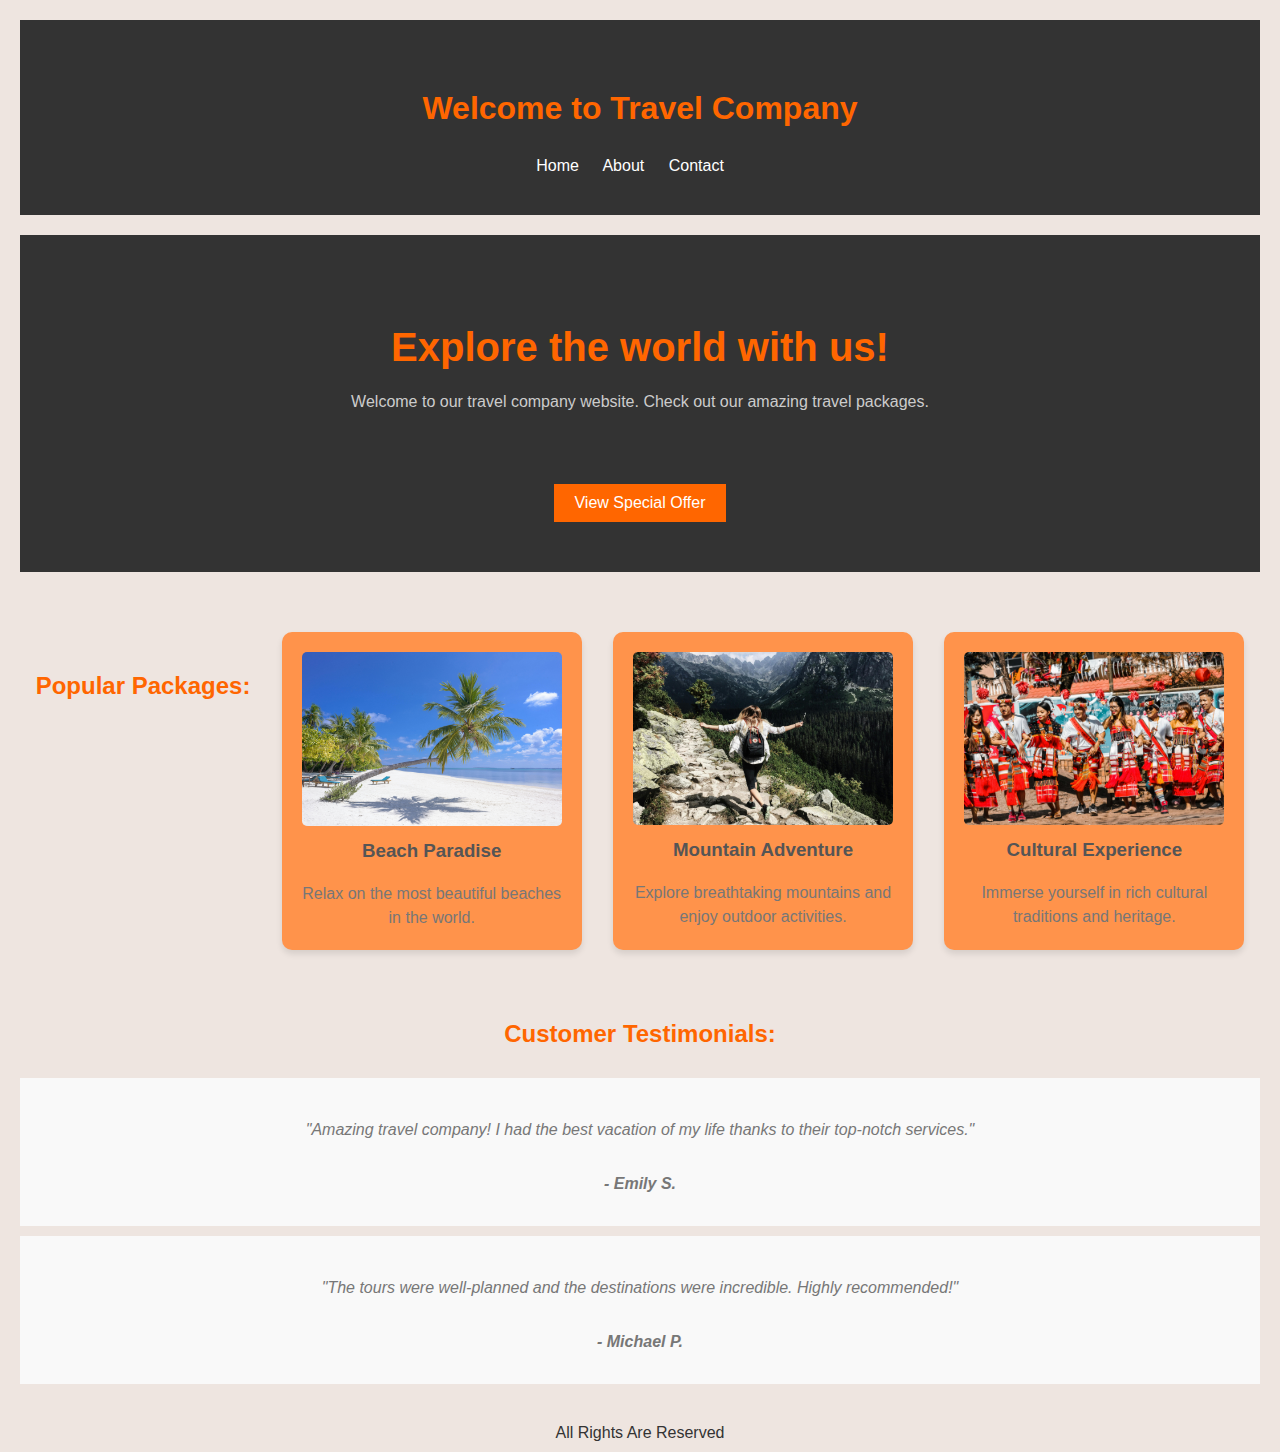
<file: index.html>
<!DOCTYPE html>
<html lang="en">

<head>
    <meta charset="UTF-8">
    <meta name="viewport" content="width=device-width, initial-scale=1.0">
    <title>Travel Company</title>

    <link rel="stylesheet" href="css/styles.css"> <!-- Linking to external stylesheet -->
    <script src="scripts/script.js" defer></script> <!-- Linking to external JavaScript file with defer attribute -->
    <link rel="icon" href="images/logo.png" type="image/png"> <!-- Setting favicon -->
</head>

<body>
    <header>
        <h1>Welcome to Travel Company</h1> <!-- Heading for the page -->
        <nav>
            <a href="index.html">Home</a> <!-- Navigation link to home page (current page) -->
            <a href="about.html">About</a> <!-- Navigation link to about page -->
            <a href="contact.html">Contact</a> <!-- Navigation link to contact page -->
        </nav>
    </header>
    <main>
        <section class="hero">
            <h2>Explore the world with us!</h2> <!-- Heading for hero section -->
            <p>Welcome to our travel company website. Check out our amazing travel packages.</p>
            <!-- Introduction paragraph -->
            <button id="specialOfferBtn">View Special Offer</button> <!-- Button to view special offer -->
        </section>
        <section class="packages">
            <h2>Popular Packages:</h2> <!-- Heading for packages section -->
            <div class="package">
                <img src="images/package1.jpg" alt="Package 1"> <!-- Image for package 1 -->
                <h3>Beach Paradise</h3> <!-- Title for package 1 -->
                <p>Relax on the most beautiful beaches in the world.</p> <!-- Description for package 1 -->
            </div>
            <div class="package">
                <img src="/images/package2.jpg" alt="Package 2"> <!-- Image for package 2 -->
                <h3>Mountain Adventure</h3> <!-- Title for package 2 -->
                <p>Explore breathtaking mountains and enjoy outdoor activities.</p> <!-- Description for package 2 -->
            </div>
            <div class="package">
                <img src="/images/package3.jpg" alt="Package 3"> <!-- Image for package 3 -->
                <h3>Cultural Experience</h3> <!-- Title for package 3 -->
                <p>Immerse yourself in rich cultural traditions and heritage.</p> <!-- Description for package 3 -->
            </div>
        </section>
        <section class="testimonials">
            <h2>Customer Testimonials:</h2> <!-- Heading for testimonials section -->
            <div class="testimonial">
                <p>"Amazing travel company! I had the best vacation of my life thanks to their top-notch services."</p>
                <!-- Testimonial 1 -->
                <p>- Emily S.</p> <!-- Testimonial author -->
            </div>
            <div class="testimonial">
                <p>"The tours were well-planned and the destinations were incredible. Highly recommended!"</p>
                <!-- Testimonial 2 -->
                <p>- Michael P.</p> <!-- Testimonial author -->
            </div>
        </section>
    </main>
    <footer>
        All Rights Are Reserved <!-- Footer content -->
    </footer>
</body>

</html>
</file>
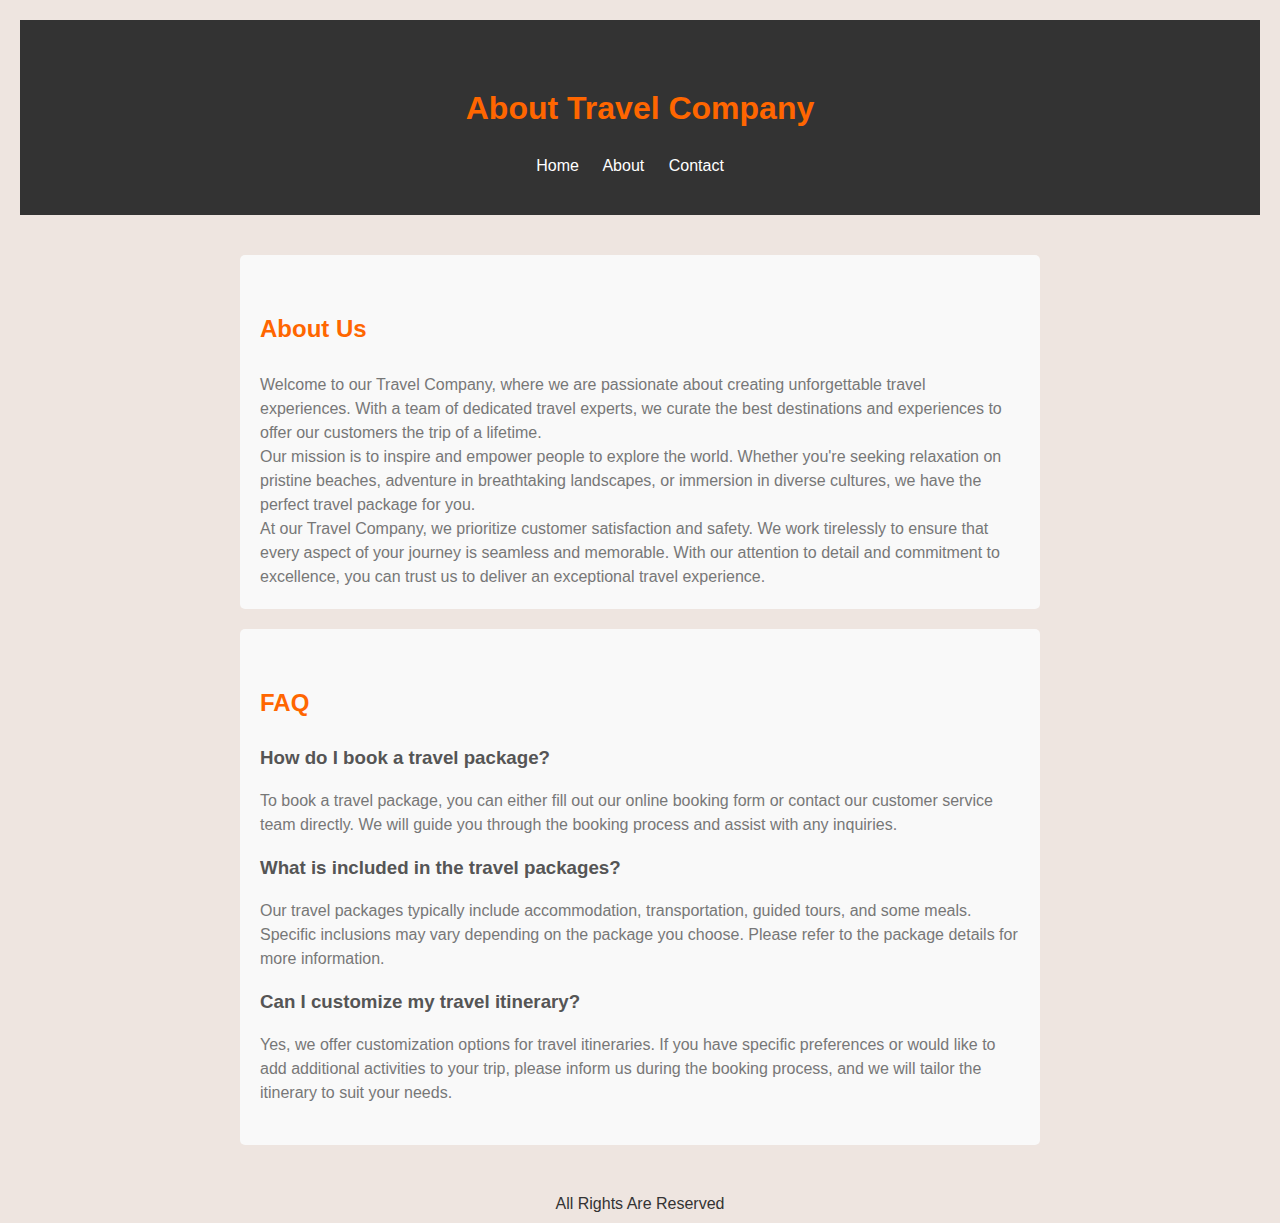
<file: about.html>
<!DOCTYPE html>
<html lang="en">

<head>
    <meta charset="UTF-8">
    <meta name="viewport" content="width=device-width, initial-scale=1.0">
    <title>About Us</title>
    <link rel="stylesheet" href="css/styles.css"> <!-- Linking to external stylesheet -->
    <script src="scripts/script.js" defer></script> <!-- Linking to external JavaScript file with defer attribute -->
    <link rel="icon" href="images/logo.png" type="image/png"> <!-- Setting favicon -->
</head>

<body>
    <header>
        <h1>About Travel Company</h1> <!-- Heading for the page -->
        <nav>
            <a href="index.html">Home</a> <!-- Navigation link to home page -->
            <a href="about.html">About</a> <!-- Navigation link to about page (current page) -->
            <a href="contact.html">Contact</a> <!-- Navigation link to contact page -->
        </nav>
    </header>
    <main>
        <section class="about">
            <h2>About Us</h2> <!-- Heading for about section -->
            <p>Welcome to our Travel Company, where we are passionate about creating unforgettable travel experiences.
                With a team of dedicated travel experts, we curate the best destinations and experiences to offer our
                customers the trip of a lifetime.</p> <!-- Introduction paragraph -->
            <p>Our mission is to inspire and empower people to explore the world. Whether you're seeking relaxation on
                pristine beaches, adventure in breathtaking landscapes, or immersion in diverse cultures, we have the
                perfect travel package for you.</p> <!-- Mission statement paragraph -->
            <p>At our Travel Company, we prioritize customer satisfaction and safety. We work tirelessly to ensure that
                every aspect of your journey is seamless and memorable. With our attention to detail and commitment to
                excellence, you can trust us to deliver an exceptional travel experience.</p>
            <!-- Commitment paragraph -->
        </section>
        <section class="faq">
            <h2>FAQ</h2> <!-- Heading for FAQ section -->
            <div class="faq-item">
                <h3>How do I book a travel package?</h3> <!-- FAQ question -->
                <p>To book a travel package, you can either fill out our online booking form or contact our customer
                    service team directly. We will guide you through the booking process and assist with any inquiries.
                </p> <!-- FAQ answer -->
            </div>
            <div class="faq-item">
                <h3>What is included in the travel packages?</h3> <!-- FAQ question -->
                <p>Our travel packages typically include accommodation, transportation, guided tours, and some meals.
                    Specific inclusions may vary depending on the package you choose. Please refer to the package
                    details for more information.</p> <!-- FAQ answer -->
            </div>
            <div class="faq-item">
                <h3>Can I customize my travel itinerary?</h3> <!-- FAQ question -->
                <p>Yes, we offer customization options for travel itineraries. If you have specific preferences or would
                    like to add additional activities to your trip, please inform us during the booking process, and we
                    will tailor the itinerary to suit your needs.</p> <!-- FAQ answer -->
            </div>
        </section>
    </main>

    <footer>
        All Rights Are Reserved <!-- Footer content -->
    </footer>

</body>

</html>
</file>
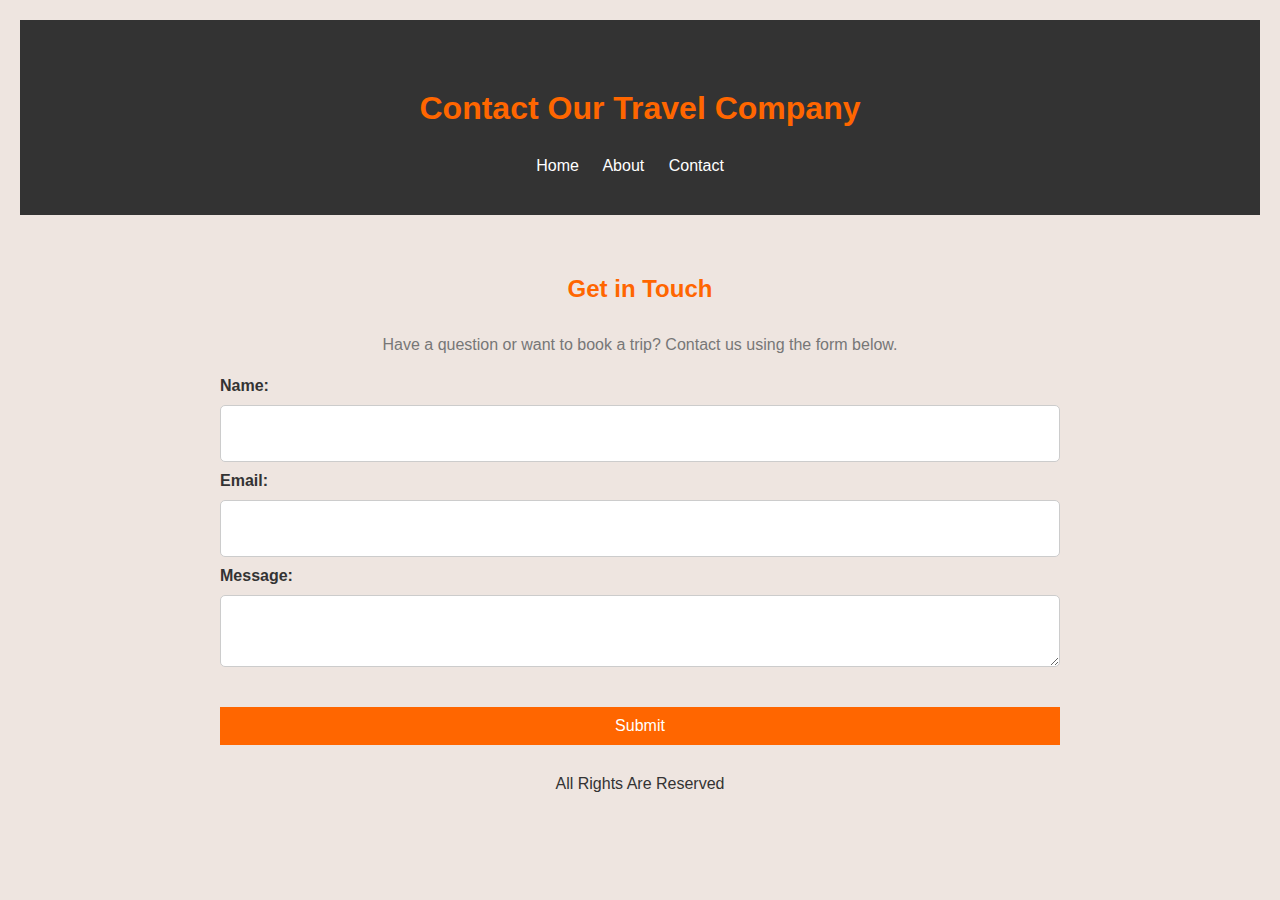
<file: contact.html>
<!DOCTYPE html>
<html lang="en">

<head>
    <meta charset="UTF-8">
    <meta name="viewport" content="width=device-width, initial-scale=1.0">
    <title>Contact Us</title>
    <link rel="stylesheet" href="css/styles.css"> <!-- Linking to external stylesheet -->
    <script src="scripts/script.js" defer></script> <!-- Linking to external JavaScript file with defer attribute -->
    <link rel="icon" href="images/logo.png" type="image/png"> <!-- Setting favicon -->
</head>

<body>
    <header>
        <h1>Contact Our Travel Company</h1> <!-- Heading for the page -->
        <nav>
            <a href="index.html">Home</a> <!-- Navigation link to home page -->
            <a href="about.html">About</a> <!-- Navigation link to about page -->
            <a href="contact.html">Contact</a> <!-- Navigation link to contact page (current page) -->
        </nav>
    </header>
    <main>
        <section class="contact">
            <h2>Get in Touch</h2> <!-- Heading for contact section -->
            <p>Have a question or want to book a trip? Contact us using the form below.</p>
            <!-- Introduction paragraph -->
            <form id="contactForm"> <!-- Contact form -->
                <label for="name">Name:</label> <!-- Label for name input -->
                <input type="text" id="name" name="name" required> <!-- Name input field -->
                <label for="email">Email:</label> <!-- Label for email input -->
                <input type="email" id="email" name="email" required> <!-- Email input field -->
                <label for="message">Message:</label> <!-- Label for message textarea -->
                <textarea id="message" name="message" required></textarea> <!-- Message textarea -->
                <button type="submit">Submit</button> <!-- Submit button -->
            </form>
        </section>
    </main>
    <footer>
        All Rights Are Reserved <!-- Footer content -->
    </footer>

</body>

</html>
</file>
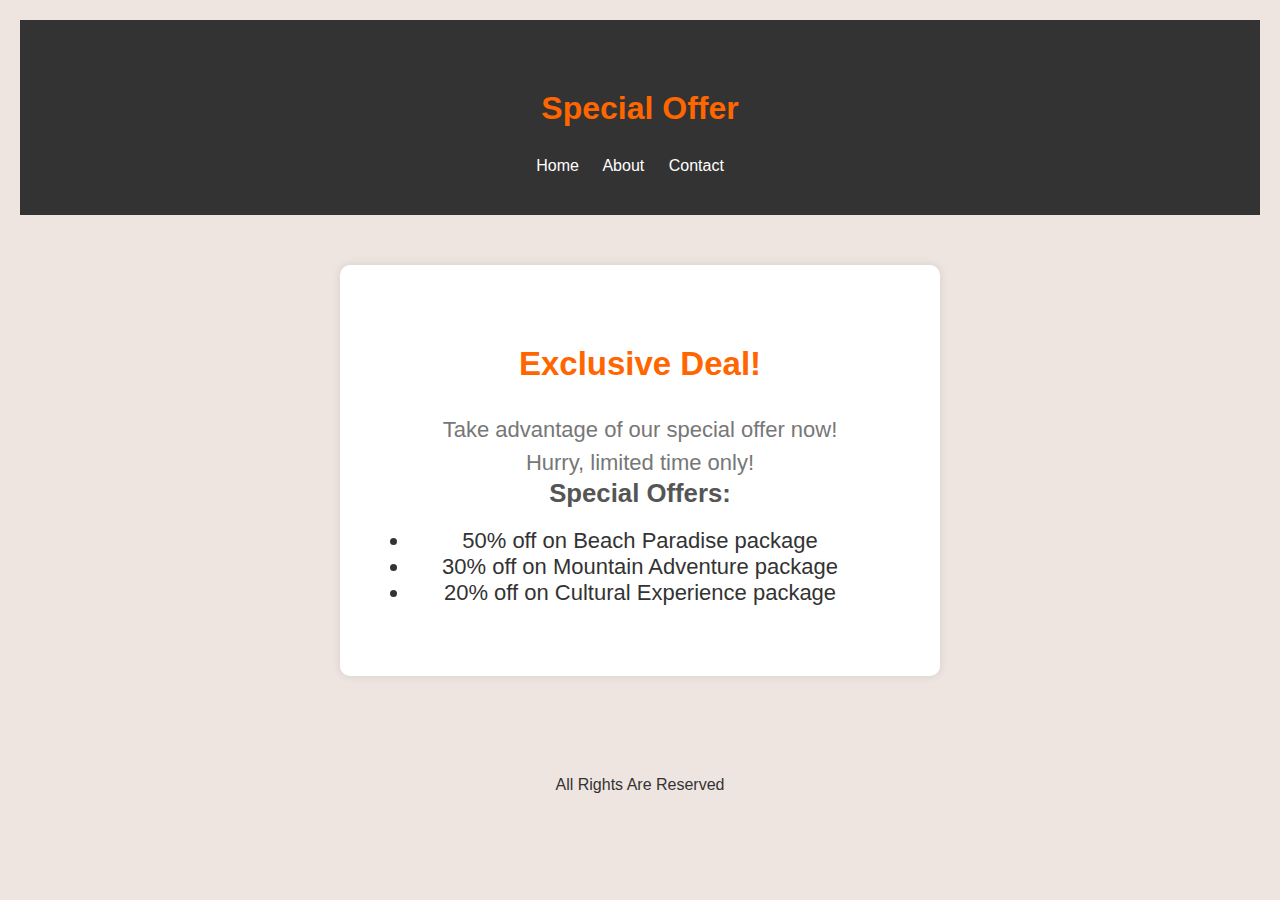
<file: special_offer.html>
<!DOCTYPE html>
<html lang="en">

<head>
    <meta charset="UTF-8">
    <meta name="viewport" content="width=device-width, initial-scale=1.0">
    <title>Special Offer</title>
    <link rel="stylesheet" href="css/styles.css"> <!-- Linking to external stylesheet -->
    <link rel="icon" href="images/logo.png" type="image/png"> <!-- Setting favicon -->
</head>

<body>
    <header>
        <h1>Special Offer</h1> <!-- Heading for the page -->
        <nav>
            <a href="index.html">Home</a> <!-- Navigation link to home page -->
            <a href="about.html">About</a> <!-- Navigation link to about page -->
            <a href="contact.html">Contact</a> <!-- Navigation link to contact page -->
        </nav>
    </header>
    <main class="main">
        <section class="special-offer">
            <h2>Exclusive Deal!</h2> <!-- Heading for special offer section -->
            <p>Take advantage of our special offer now!</p> <!-- Introduction paragraph -->
            <p>Hurry, limited time only!</p> <!-- Limited time offer message -->
            <h3>Special Offers:</h3> <!-- Subheading for special offers -->
            <ul>
                <li>50% off on Beach Paradise package</li> <!-- Special offer for Beach Paradise package -->
                <li>30% off on Mountain Adventure package</li> <!-- Special offer for Mountain Adventure package -->
                <li>20% off on Cultural Experience package</li> <!-- Special offer for Cultural Experience package -->
            </ul>
        </section>
    </main>
    <footer>
        All Rights Are Reserved <!-- Footer content -->
    </footer>
</body>

</html>
</file>
<file: css/styles.css>
/* Resetting default margin, padding, and box-sizing */
* {
    margin: 0;
    padding: 0;
    box-sizing: border-box;
}

/* Styling for the body */
body {
    font-family: 'Roboto', sans-serif; /* Using Roboto font for body text */
    background-color: #eee5e0; /* Background color */
    color: #333; /* Text color */
    margin: 0; /* Resetting margin */
    padding: 0; /* Resetting padding */
}

/* Styling for the header */
header {
    background-color: #333; /* Background color */
    color: #ff6600; /* Text color */
    padding: 40px; /* Padding */
    text-align: center; /* Center aligning text */
    margin-right: 20px; /* Right margin */
    margin-left: 20px; /* Left margin */
    margin-top:20px; /* Top margin */
}

/* Styling for h1 */
h1 {
    margin-top: 30px; /* Top margin */
    margin-bottom: 30px; /* Bottom margin */
    font-family: 'Montserrat', sans-serif; /* Using Montserrat font */
    font-weight: 700; /* Font weight */
}

/* Styling for navigation */
nav {
    margin-top: 10px; /* Top margin */
}

/* Styling for navigation links */
nav a {
    margin-right: 20px; /* Right margin */
    text-decoration: none; /* Removing underline */
    color: #ffffff; /* Text color */
    transition: all 0.3s ease; /* Smooth transition effect */
}

/* Hover effect for navigation links */
nav a:hover {
    color: #ff6600; /* Text color on hover */
}

/* Styling for main content */
main {
    padding: 20px; /* Padding */
}

/* Styling for h2 */
h2 {
    margin-top: 40px; /* Top margin */
    font-family: 'Montserrat', sans-serif; /* Using Montserrat font */
    color: #ff6600; /* Text color */
}

/* Styling for paragraphs */
p {
    line-height: 1.6; /* Line height */
}

/* Styling for forms */
form {
    margin-top: 20px; /* Top margin */
    margin-left: 200px; /* Left margin */
    margin-right:200px; /* Right margin */
    display: grid; /* Using grid layout */
    gap: 10px; /* Gap between grid items */
}

/* Styling for labels */
label {
    font-weight: bold; /* Bold font weight */
}

/* Styling for input and textarea */
input,
textarea {
    width: 100%; /* Full width */
    padding: 20px; /* Padding */
    border: 1px solid #ccc; /* Border */
    border-radius: 5px; /* Border radius */
}

/* Styling for buttons */
button {
    margin-top:30px; /* Top margin */
    padding: 10px 20px; /* Padding */
    font-size: 1em; /* Font size */
    background-color: #ff6600; /* Background color */
    color: #fff; /* Text color */
    border: none; /* No border */
    cursor: pointer; /* Cursor style */
    transition: all 0.3s ease; /* Smooth transition effect */
}

/* Hover effect for buttons */
button:hover {
    background-color: #e65c00; /* Background color on hover */
}

/* Styling for hero section */
.hero {
    text-align: center; /* Center aligning text */
    padding: 50px 0; /* Padding */
    background-color: #333; /* Background color */
    color: #fff; /* Text color */
}

/* Styling for h2 inside hero section */
.hero h2 {
    font-size: 2.5em; /* Font size */
    margin-bottom: 20px; /* Bottom margin */
}

/* Styling for paragraphs inside hero section */
.hero p {
    margin-bottom: 40px; /* Bottom margin */
    color: #ccc; /* Text color */
}

/* Styling for packages section */
.packages {
    display: flex; /* Using flexbox */
    flex-wrap: wrap; /* Allowing wrapping */
    justify-content: space-around; /* Distributing items evenly */
    margin-top: 60px; /* Top margin */
}

/* Styling for individual package */
.package {
    flex: 0 1 300px; /* Flex properties */
    margin-bottom: 20px; /* Bottom margin */
    text-align: center; /* Center aligning text */
    background-color: #ff934b; /* Background color */
    padding: 20px; /* Padding */
    border-radius: 10px; /* Border radius */
    box-shadow: 0 4px 6px rgba(0, 0, 0, 0.1); /* Box shadow */
}

/* Styling for images inside packages */
.package img {
    width: 100%; /* Full width */
    border-radius: 5px; /* Border radius */
    margin-bottom: 10px; /* Bottom margin */
}

/* Styling for testimonials section */
.testimonials {
    margin-top: 50px; /* Top margin */
    text-align: center; /* Center aligning text */
}

/* Styling for individual testimonials */
.testimonial {
    background-color: #f9f9f9; /* Background color */
    padding: 10px; /* Padding */
    margin-bottom: 10px; /* Bottom margin */
}

/* Styling for paragraphs inside testimonials */
.testimonial p {
    margin-top: 30px; /* Top margin */
    margin-bottom:20px; /* Bottom margin */
    font-style: italic; /* Italics */
}

/* Styling for the last paragraph inside testimonials */
.testimonial p:last-child {
    font-weight: bold; /* Bold font weight */
}

/* Styling for about section */
.about {
    max-width: 800px; /* Maximum width */
    margin: 20px auto; /* Margin */
    padding: 20px; /* Padding */
    background-color: #f9f9f9; /* Background color */
    border-radius: 5px; /* Border radius */
}

/* Styling for FAQ section */
.faq {
    max-width: 800px; /* Maximum width */
    margin: 20px auto; /* Margin */
    padding: 20px; /* Padding */
    background-color: #f9f9f9; /* Background color */
    border-radius: 5px; /* Border radius */
}

/* Styling for individual FAQ items */
.faq-item {
    margin-bottom: 20px; /* Bottom margin */
}

/* Styling for h2 inside FAQ */
h2 {
    color:#ff6600; /* Text color */
    margin-bottom:30px; /* Bottom margin */
}

/* Styling for h3 */
h3 {
    color: #555; /* Text color */
    margin-bottom:20px; /* Bottom margin */
}

/* Styling for paragraphs */
p {
    color: #777; /* Text color */
    line-height: 1.5; /* Line height */
}

/* Styling for contact section */
.contact h2 {
    text-align: center; /* Center aligning text */
}

/* Styling for paragraphs inside contact section */
.contact p {
    text-align: center; /* Center aligning text */
}

/* Styling for special offer section */
.special-offer {
    font-size: 22px; /* Font size */
    max-width: 600px; /* Maximum width */
    margin: 70px auto; /* Margin */
    padding: 70px; /* Padding */
    margin-top: 30px; /* Top margin */
    background-color: #fff; /* Background color */
    border-radius: 10px; /* Border radius */
    box-shadow: 0 0 10px rgba(0, 0, 0, 0.1); /* Box shadow */
    text-align: center; /* Center aligning text */
}

/* Styling for h2 inside special offer section */
.special-offer h2 {
    color: #ff6600; /* Text color */
    margin-bottom: 30px; /* Bottom margin */
    margin-top: 10px; /* Top margin */
}

/* Styling for footer */
footer {
    text-align: center; /* Center aligning text */
    padding: 10px; /* Padding */
}
</file>
